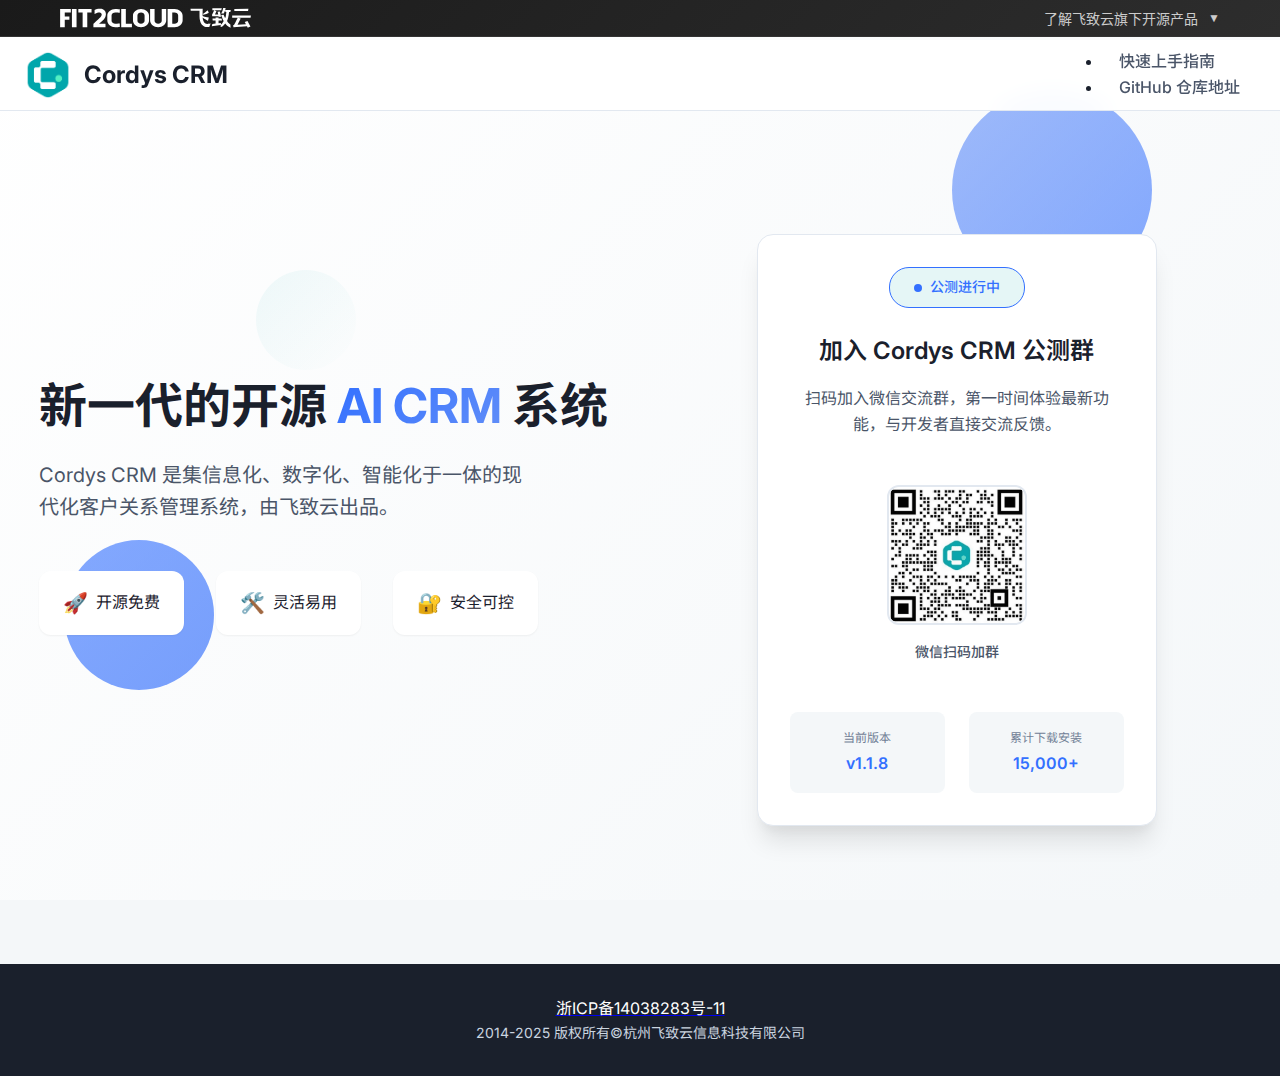
<file: website/index.html>
<!DOCTYPE html>
<html lang="zh-CN">
<head>
    <meta charset="UTF-8">
    <meta name="viewport" content="width=device-width, initial-scale=1.0">
    <title>Cordys CRM - 开源 AI CRM 系统，Salesforce CRM 的开源替代</title>
    <meta name="description" content="Cordys CRM 是集信息化、数字化、智能化于一体的开源 CRM 系统">
    <meta name="keywords" content="Cordys,开源CRM,AI CRM, 销售易开源替代,纷享销客开源替代,免费CRM系统,Salesforce开源替代,飞致云CRM">
    
    <!-- Open Graph / Facebook -->
    <meta property="og:type" content="website">
    <meta property="og:url" content="">
    <meta property="og:title" content="Cordys CRM - 开源 AI CRM 系统，Salesforce CRM 的开源替代">
    <meta property="og:description" content="Cordys CRM 是集信息化、数字化、智能化于一体的开源 CRM 系统">
    
    <!-- Twitter -->
    <meta property="twitter:card" content="summary_large_image">
    <meta property="twitter:title" content="Cordys CRM - 开源 AI CRM 系统">
    <meta property="twitter:description" content="Cordys CRM 是集信息化、数字化、智能化于一体的开源 CRM 系统">

    <!-- Favicon -->
    <link rel="icon" href="./images/favicon.png" />
    
    <!-- Google Fonts -->
    <link rel="preconnect" href="https://fonts.googleapis.com">
    <link rel="preconnect" href="https://fonts.gstatic.com" crossorigin>
    <link href="https://fonts.googleapis.com/css2?family=Inter:wght@400;500;600;700&family=Noto+Sans+SC:wght@400;500;600;700&display=swap" rel="stylesheet">
    
    <!-- Styles -->
    <link rel="stylesheet" href="css/styles.css">
</head>
<body>
    <!-- Top Bar -->
    <div class="top-bar" id="top-bar">
        <div class="top-bar-container">
            <div class="top-bar-left">
                <a href="https://www.fit2cloud.com/" class="top-bar-brand">
                    <img src="images/logo-light-FIT2CLOUD.svg" alt="FIT2CLOUD 飞致云" style="height: 20px; width: auto;" />
                </a>
            </div>
            <div class="top-bar-right">
                <div class="top-bar-dropdown" id="topBarDropdown">
                    <button class="top-bar-dropdown-btn" id="dropdownBtn">
                        了解飞致云旗下开源产品 <span class="dropdown-arrow">▼</span>
                    </button>
                    <div class="top-bar-dropdown-content"  id="dropdownContent">
                        <a href="https://maxkb.cn" class="top-bar-dropdown-item">
                            <strong>MaxKB</strong> - 强大易用的企业级智能体平台
                        </a>
                        <a href="https://jumpserver.org/" class="top-bar-dropdown-item">
                            <strong>JumpServer</strong> - 广受欢迎的开源堡垒机
                        </a>
                        <a href="https://dataease.cn" class="top-bar-dropdown-item">
                            <strong>DataEase</strong> - 人人可用的开源 BI 工具
                        </a>
                        <a href="https://1panel.cn/" class="top-bar-dropdown-item">
                            <strong>1Panel</strong> - 现代化、开源的 Linux 面板
                        </a>
                        <a href="https://www.metersphere.io/" class="top-bar-dropdown-item">
                            <strong>MeterSphere</strong> - 新一代的开源持续测试工具
                        </a>
                        <a href="https://halo.run/" class="top-bar-dropdown-item">
                            <strong>Halo</strong> - 强大易用的开源建站工具
                        </a>
                    </div>
                </div>
            </div>
        </div>
    </div>

    <!-- Header -->
    <header class="header" id="header">
        <div class="container">
            <nav class="nav">
                <div class="nav__brand">
                    <a href="https://cordys.cn/" class="nav__logo">
                        <img src="images/favicon.png" alt="Cordys CRM Logo" style="height: 48px; margin-right: 0.5em;" />
                        <span class="logo__text">Cordys CRM</span>
                    </a>
                </div>


                
                <div class="nav__menu" id="nav-menu">
                    <ul class="nav__list">
                        <li class="nav__item">
                            <a href="https://jlx18gc3up.feishu.cn/docx/VMJzdCipnoj5fYxcbakcWQSAnCh" target="_blank" class="nav__link">快速上手指南</a>
                        </li>
                        <li class="nav__item">
                            <a href="https://github.com/1Panel-dev/CordysCRM" target="_blank" class="nav__link">GitHub 仓库地址</a>
                        </li>
                    </ul>
                </div>

                <div class="nav__toggle" id="nav-toggle">
                    <span></span>
                    <span></span>
                    <span></span>
                </div>
            </nav>
        </div>
    </header>

    <!-- Main Content -->
    <main class="main">


        <!-- Hero Section -->
        <section class="hero" id="hero">
            <div class="hero__background">
                <div class="hero__shape hero__shape--1"></div>
                <div class="hero__shape hero__shape--2"></div>
                <div class="hero__shape hero__shape--3"></div>
            </div>
            
            <div class="container">
                <div class="hero__container">
                    <div class="hero__content">
                        <div class="hero__left">
                            <h1 class="hero__title">
                                新一代的开源 <span class="hero__title--highlight">AI CRM</span> 系统
                            </h1>
                            <p class="hero__subtitle">
                                Cordys CRM 是集信息化、数字化、智能化于一体的现代化客户关系管理系统，由飞致云出品。
                            </p>
                            <div class="hero__features">
                                <div class="feature__item">
                                    <div class="feature__icon">🚀</div>
                                    <span>开源免费</span>
                                </div>
                                <div class="feature__item">
                                    <div class="feature__icon">🛠️</div>
                                    <span>灵活易用</span>
                                </div>
                                <div class="feature__item">
                                    <div class="feature__icon">🔐</div>
                                    <span>安全可控</span>
                                </div>
                            </div>
                        </div>
                        
                        <div class="hero__right">
                            <div class="beta__card">
                                <div class="beta__header">
                                    <div class="beta__status">
                                        <span class="beta__dot"></span>
                                        <span class="beta__text">公测进行中</span>
                                    </div>
                                </div>
                                
                                <h3 class="beta__title">加入 Cordys CRM 公测群</h3>
                                <p class="beta__description">
                                    扫码加入微信交流群，第一时间体验最新功能，与开发者直接交流反馈。
                                </p>
                                
                                <div class="qr__container">
                                    <div class="qr__code">
                                            <img src="images/qrcode.png" alt="二维码" />
                                    </div>
                                    <p class="qr__label">微信扫码加群</p>
                                </div>
                                
                                <div class="beta__info">
                                    <div class="info__item">
                                        <span class="info__label">当前版本</span>
                                        <span class="info__value">v1.1.8</span>
                                    </div>
                                    <div class="info__item">
                                        <span class="info__label">累计下载安装</span>
                                        <span class="info__value">15,000+</span>
                                    </div>
                                </div>
                            </div>
                        </div>
                    </div>
                </div>
            </div>
        </section>
    </main>

    <!-- Footer -->
    <footer class="footer">
        <div class="container">
            <div class="footer__content">
                <p><a href="https://beian.miit.gov.cn/" target="_blank"><span style="color: white;">浙ICP备14038283号-11</span></a></p>
                <p class="footer__text">2014-2025 版权所有©杭州飞致云信息科技有限公司</p>
            </div>
        </div>
    </footer>

    <!-- Scripts -->
    <script src="js/main.js"></script>
</body>
</html>
</file>
<file: website/css/styles.css>
/* ==========================================================================
   Cordys CRM Website Styles
   ========================================================================== */

/* CSS Custom Properties (Variables) */
:root {
  /* Colors */
  --primary-color: #3370ff;
  --primary-dark: #1e60fb;
  --primary-light: #618ef8;
  --primary-alpha: rgba(2, 166, 171, 0.1);
  
  --text-primary: #1A202C;
  --text-secondary: #4A5568;
  --text-light: #718096;
  
  --bg-primary: #FFFFFF;
  --bg-secondary: #F4F7F9;
  --border-color: #E2E8F0;
  
  /* Typography */
  --font-primary: 'Inter', 'Noto Sans SC', -apple-system, BlinkMacSystemFont, 'Segoe UI', Roboto, 'Helvetica Neue', Arial, sans-serif;
  
  /* Spacing */
  --spacing-xs: 8px;
  --spacing-sm: 16px;
  --spacing-md: 24px;
  --spacing-lg: 32px;
  --spacing-xl: 48px;
  --spacing-2xl: 64px;
  
  /* Border Radius */
  --radius-sm: 6px;
  --radius-md: 8px;
  --radius-lg: 12px;
  --radius-xl: 16px;
  
  /* Shadows */
  --shadow-sm: 0 1px 2px 0 rgba(0, 0, 0, 0.05);
  --shadow-md: 0 4px 6px -1px rgba(0, 0, 0, 0.1), 0 2px 4px -1px rgba(0, 0, 0, 0.06);
  --shadow-lg: 0 10px 15px -3px rgba(0, 0, 0, 0.1), 0 4px 6px -2px rgba(0, 0, 0, 0.05);
  --shadow-xl: 0 20px 25px -5px rgba(0, 0, 0, 0.1), 0 10px 10px -5px rgba(0, 0, 0, 0.04);
}

/* Reset & Base Styles */
* {
  margin: 0;
  padding: 0;
  box-sizing: border-box;
}

html {
  scroll-behavior: smooth;
}

body {
  font-family: var(--font-primary);
  font-size: 16px;
  line-height: 1.6;
  color: var(--text-primary);
  background-color: var(--bg-secondary);
}

/* Container */
.container {
  max-width: 1280px;
  margin: 0 auto;
  padding: 0 var(--spacing-md);
}

/* ==========================================================================
   Header Styles
   ========================================================================== */

.header {
  position: fixed;
  top: 40px;
  width: 100%;
  background: rgba(255, 255, 255, 0.95);
  backdrop-filter: blur(10px);
  border-bottom: 1px solid var(--border-color);
  z-index: 1000;
  transition: all 0.3s ease;
}

.header.top-bar-hidden {
  top: 0;
}

.header.scrolled {
  box-shadow: var(--shadow-md);
}

.nav {
  display: flex;
  justify-content: space-between;
  align-items: center;
  height: 70px;
}

.nav__brand {
  display: flex;
  align-items: center;
}

.nav__logo {
  display: flex;
  align-items: center;
  text-decoration: none;
  font-size: 24px;
  font-weight: 700;
  color: var(--text-primary);
  transition: all 0.3s ease;
}

.nav__logo:hover {
  transform: translateY(-1px);
}

.logo__icon {
  width: 40px;
  height: 40px;
  background: linear-gradient(135deg, var(--primary-color), var(--primary-light));
  color: white;
  display: flex;
  align-items: center;
  justify-content: center;
  border-radius: var(--radius-md);
  font-weight: 700;
  margin-right: var(--spacing-sm);
  box-shadow: var(--shadow-sm);
}

.logo__text {
  font-size: 24px;
  font-weight: 700;
  color: var(--text-primary);
}


.nav__link {
  text-decoration: none;
  color: var(--text-secondary);
  font-weight: 500;
  padding: var(--spacing-xs) var(--spacing-sm);
  border-radius: var(--radius-sm);
  transition: all 0.3s ease;
  position: relative;
}

.nav__link:hover {
  color: var(--primary-color);
  background: var(--primary-alpha);
}

.nav__toggle {
  display: none;
  flex-direction: column;
  cursor: pointer;
  gap: 4px;
}

.nav__toggle span {
  width: 24px;
  height: 2px;
  background: var(--text-primary);
  transition: all 0.3s ease;
}

/* ==========================================================================
   Hero Section
   ========================================================================== */

.hero {
  position: relative;
  min-height: 100vh;
  display: flex;
  align-items: center;
  padding-top: 160px;
  overflow: hidden;
}

.hero__background {
  position: absolute;
  top: 0;
  left: 0;
  right: 0;
  bottom: 0;
  background: linear-gradient(135deg, var(--bg-primary) 0%, var(--bg-secondary) 100%);
}

.hero__shape {
  position: absolute;
  border-radius: 50%;
  opacity: 0.6;
  animation: float 6s ease-in-out infinite;
}

.hero__shape--1 {
  width: 200px;
  height: 200px;
  background: linear-gradient(135deg, var(--primary-light), var(--primary-color));
  top: 10%;
  right: 10%;
  animation-delay: 0s;
}

.hero__shape--2 {
  width: 150px;
  height: 150px;
  background: linear-gradient(135deg, var(--primary-color), var(--primary-dark));
  top: 60%;
  left: 5%;
  animation-delay: 2s;
}

.hero__shape--3 {
  width: 100px;
  height: 100px;
  background: linear-gradient(135deg, var(--primary-alpha), transparent);
  top: 30%;
  left: 20%;
  animation-delay: 4s;
}

@keyframes float {
  0%, 100% { transform: translateY(0px) rotate(0deg); }
  50% { transform: translateY(-20px) rotate(180deg); }
}

.hero__container {
  position: relative;
  z-index: 2;
  width: 100%;
}

.hero__content {
  display: grid;
  grid-template-columns: 1fr 1fr;
  gap: var(--spacing-2xl);
  align-items: center;
  min-height: 80vh;
}

.hero__left {
  animation: slideInLeft 0.8s ease-out;
}

.hero__title {
  font-size: 48px;
  font-weight: 700;
  line-height: 1.2;
  margin-bottom: var(--spacing-md);
  color: var(--text-primary);
}

.hero__title--highlight {
  background: linear-gradient(135deg, var(--primary-color), var(--primary-light));
  -webkit-background-clip: text;
  background-clip: text;
  -webkit-text-fill-color: transparent;
}

.hero__subtitle {
  font-size: 20px;
  color: var(--text-secondary);
  margin-bottom: var(--spacing-xl);
  max-width: 500px;
}

.hero__features {
  display: flex;
  gap: var(--spacing-lg);
  margin-bottom: var(--spacing-xl);
}

.feature__item {
  display: flex;
  align-items: center;
  gap: var(--spacing-xs);
  padding: var(--spacing-sm) var(--spacing-md);
  background: var(--bg-primary);
  border-radius: var(--radius-lg);
  box-shadow: var(--shadow-sm);
  transition: all 0.3s ease;
}

.feature__item:hover {
  transform: translateY(-2px);
  box-shadow: var(--shadow-md);
}

.feature__icon {
  font-size: 20px;
}

.hero__right {
  display: flex;
  justify-content: center;
  animation: slideInRight 0.8s ease-out;
}

/* ==========================================================================
   Beta Card Styles
   ========================================================================== */

.beta__card {
  background: var(--bg-primary);
  border-radius: var(--radius-xl);
  padding: var(--spacing-lg);
  box-shadow: var(--shadow-xl);
  max-width: 400px;
  width: 100%;
  border: 1px solid var(--border-color);
  transition: all 0.3s ease;
}

.beta__card:hover {
  transform: translateY(-5px);
  box-shadow: 0 25px 50px -12px rgba(0, 0, 0, 0.25);
}

.beta__header {
  display: flex;
  justify-content: center;
  margin-bottom: var(--spacing-md);
}

.beta__status {
  display: flex;
  align-items: center;
  gap: var(--spacing-xs);
  padding: var(--spacing-xs) var(--spacing-md);
  background: var(--primary-alpha);
  border-radius: 20px;
  border: 1px solid var(--primary-color);
}

.beta__dot {
  width: 8px;
  height: 8px;
  background: var(--primary-color);
  border-radius: 50%;
  animation: pulse 2s infinite;
}

@keyframes pulse {
  0%, 100% { opacity: 1; }
  50% { opacity: 0.5; }
}

.beta__text {
  font-size: 14px;
  font-weight: 500;
  color: var(--primary-color);
}

.beta__title {
  font-size: 24px;
  font-weight: 600;
  text-align: center;
  margin-bottom: var(--spacing-sm);
  color: var(--text-primary);
}

.beta__description {
  color: var(--text-secondary);
  text-align: center;
  margin-bottom: var(--spacing-xl);
  line-height: 1.6;
}

/* ==========================================================================
   QR Code Styles
   ========================================================================== */

.qr__container {
  display: flex;
  flex-direction: column;
  align-items: center;
  margin-bottom: var(--spacing-xl);
}

.qr__code {
  width: 140px;
  height: 140px;
  background: var(--bg-primary);
  border: 2px solid var(--border-color);
  border-radius: var(--radius-lg);
  display: flex;
  align-items: center;
  justify-content: center;
  position: relative;
  margin-bottom: var(--spacing-sm);
  transition: all 0.3s ease;
  overflow: hidden;
}

.qr__code img {
  width: 100%;
  height: 100%;
  object-fit: cover;
  border-radius: calc(var(--radius-lg) - 2px);
}

.qr__code:hover {
  border-color: var(--primary-color);
  box-shadow: var(--shadow-md);
}

.qr__pattern {
  width: 120px;
  height: 120px;
  position: relative;
  display: flex;
  align-items: center;
  justify-content: center;
}

.qr__corner {
  position: absolute;
  width: 18px;
  height: 18px;
  border: 2px solid var(--text-primary);
}

.qr__corner--tl {
  top: 0;
  left: 0;
  border-right: none;
  border-bottom: none;
}

.qr__corner--tr {
  top: 0;
  right: 0;
  border-left: none;
  border-bottom: none;
}

.qr__corner--bl {
  bottom: 0;
  left: 0;
  border-right: none;
  border-top: none;
}

.qr__corner--br {
  bottom: 0;
  right: 0;
  border-left: none;
  border-top: none;
}

.qr__center {
  width: 32px;
  height: 32px;
  background: var(--primary-color);
  border-radius: var(--radius-md);
  display: flex;
  align-items: center;
  justify-content: center;
  z-index: 2;
}

.qr__logo {
  color: white;
  font-weight: 700;
  font-size: 14px;
}

.qr__dots {
  position: absolute;
  width: 100%;
  height: 100%;
  display: grid;
  grid-template-columns: repeat(3, 1fr);
  grid-template-rows: repeat(3, 1fr);
  gap: 8px;
  padding: 30px;
}

.qr__dot {
  background: var(--text-secondary);
  border-radius: 2px;
  opacity: 0.3;
}

.qr__dot:nth-child(5) {
  display: none; /* Center dot hidden by logo */
}

.qr__label {
  font-size: 14px;
  color: var(--text-secondary);
  font-weight: 500;
}

/* ==========================================================================
   Beta Info Styles
   ========================================================================== */

.beta__info {
  display: grid;
  grid-template-columns: 1fr 1fr;
  gap: var(--spacing-md);
}

.info__item {
  text-align: center;
  padding: var(--spacing-sm);
  background: var(--bg-secondary);
  border-radius: var(--radius-md);
}

.info__label {
  display: block;
  font-size: 12px;
  color: var(--text-light);
  margin-bottom: 4px;
}

.info__value {
  display: block;
  font-size: 16px;
  font-weight: 600;
  color: var(--primary-color);
}

/* ==========================================================================
   Footer Styles
   ========================================================================== */

.footer {
  background: var(--text-primary);
  color: white;
  padding: var(--spacing-lg) 0;
  margin-top: var(--spacing-2xl);
}

.footer__content {
  text-align: center;
}

.footer__text {
  color: #CBD5E0;
  font-size: 14px;
}


.top-bar {
  background: linear-gradient(135deg, #1a1a1a 0%, #2d2d2d 100%);
  color: #ffffff;
  padding: 8px 0;
  font-size: 14px;
  border-bottom: 1px solid #333;
  position: fixed;
  top: 0;
  left: 0;
  right: 0;
  width: 100%;
  z-index: 1001;
  transition: transform 0.3s ease, opacity 0.3s ease;
}

.top-bar.hidden {
  transform: translateY(-100%);
  opacity: 0;
}

.top-bar-container {
  max-width: 1200px;
  margin: 0 auto;
  padding: 0 20px;
  display: flex;
  justify-content: space-between;
  align-items: center;
}

.top-bar-left {
  display: flex;
  align-items: center;
  gap: 20px;
}

.top-bar-brand {
  color: #4a90ff;
  font-weight: bold;
  text-decoration: none;
  font-size: 16px;
  display: flex;
  align-items: center;
  gap: 8px;
}

.top-bar-brand:hover {
  color: #6ba3ff;
}


.top-bar-nav {
  display: flex;
  align-items: center;
  gap: 25px;
}

.top-bar-nav a {
  color: #cccccc;
  text-decoration: none;
  transition: color 0.3s ease;
  font-weight: 400;
}

.top-bar-nav a:hover {
  color: #ffffff;
}

.top-bar-right {
  display: flex;
  align-items: center;
  gap: 15px;
}

.top-bar-dropdown {
  position: relative;
}

.top-bar-dropdown-btn {
  background: none;
  border: none;
  color: #cccccc;
  cursor: pointer;
  display: flex;
  align-items: center;
  gap: 5px;
  font-size: 14px;
  transition: color 0.3s ease;
}

.top-bar-dropdown-btn:hover {
  color: #ffffff;
}

.dropdown-arrow {
  margin-left: 5px;
  display: inline-block;
  transition: transform 0.3s ease;
  font-size: 12px;
}

.top-bar-dropdown-btn[aria-expanded="true"] .dropdown-arrow {
  transform: rotate(180deg);
}

.top-bar-dropdown-content {
  position: absolute;
  top: 100%;
  right: 0;
  background: #ffffff;
  border: 1px solid #e0e0e0;
  border-radius: 6px;
  min-width: 320px;
  box-shadow: 0 4px 12px rgba(0,0,0,0.15);
  z-index: 1001;
  display: none;
  margin-top: 8px;
}


.top-bar-dropdown-content.show {
  display: block; /* 显示状态 */
}

.top-bar-dropdown-item {
  padding: 10px 15px;
  color: #333333;
  text-decoration: none;
  display: block;
  transition: all 0.3s ease;
  border-bottom: 1px solid #e5e7eb; 
}

.top-bar-dropdown-item:last-child {
  border-bottom: none;
}


.top-bar-dropdown-item strong {
  color: #4a90ff;
}


/* ==========================================================================
   Animations
   ========================================================================== */

@keyframes slideInLeft {
  from {
    opacity: 0;
    transform: translateX(-30px);
  }
  to {
    opacity: 1;
    transform: translateX(0);
  }
}

@keyframes slideInRight {
  from {
    opacity: 0;
    transform: translateX(30px);
  }
  to {
    opacity: 1;
    transform: translateX(0);
  }
}

/* ==========================================================================
   Responsive Design
   ========================================================================== */

@media (max-width: 1024px) {
  .hero__content {
    gap: var(--spacing-xl);
  }
  
  .hero__title {
    font-size: 42px;
  }
}

@media (max-width: 768px) {
  /* Navigation */

.nav__button {
  width: 80%;
  justify-content: center;
}

.nav {
  position: relative;
}

.nav__center,
.nav__right {
  display: none !important;
}

.nav.mobile-open .nav__center,
.nav.mobile-open .nav__right {
  display: flex;
  background-color: white;
}

.nav.mobile-open {
  flex-direction: column;
  align-items: stretch;
}

.nav.mobile-open .nav__center {
  display: flex;
  position: static;
  transform: none;
  order: 1;
  justify-content: center;
}
  .nav__link {
    padding: var(--spacing-md);
    border-bottom: 1px solid var(--border-color);
  }
  
  .nav__toggle {
    display: none !important;
  }
  
  /* Hero Section */
  .hero__content {
    grid-template-columns: 1fr;
    gap: var(--spacing-xl);
    text-align: center;
  }
  
  .hero__title {
    font-size: 36px;
  }
  
  .hero__subtitle {
    font-size: 18px;
  }
  
  .hero__features {
    flex-direction: column;
    align-items: center;
  }
  
  .feature__item {
    width: fit-content;
  }
  
  .beta__card {
    max-width: 100%;
  }
}

@media (max-width: 480px) {
  .container {
    padding: 0 var(--spacing-sm);
  }
  
  .hero__title {
    font-size: 28px;
  }
  
  .hero__subtitle {
    font-size: 16px;
  }
  
  .beta__card {
    padding: var(--spacing-md);
  }
  
  .qr__code {
    width: 120px;
    height: 120px;
  }
  
  .qr__code img {
    width: 100%;
    height: 100%;
    object-fit: cover;
    border-radius: calc(var(--radius-lg) - 2px);
  }
  
  .qr__pattern {
    width: 100px;
    height: 100px;
  }
}

/* ==========================================================================
   Accessibility & Focus States
   ========================================================================== */

.nav__link:focus-visible,
.nav__logo:focus-visible {
  outline: 2px solid var(--primary-color);
  outline-offset: 2px;
}

@media (prefers-reduced-motion: reduce) {
  * {
    animation-duration: 0.01ms !important;
    animation-iteration-count: 1 !important;
    transition-duration: 0.01ms !important;
  }
  
  .hero__shape {
    animation: none;
  }
}

/* ==========================================================================
   Print Styles
   ========================================================================== */

@media print {
  .header,
  .footer {
    display: none;
  }
  
  .hero {
    padding-top: 0;
    min-height: auto;
  }
  
  .hero__background {
    display: none;
  }
}

.nav__button {
    padding: 10px 20px;
    border-radius: 6px;
    text-decoration: none;
    font-weight: 500;
    transition: all 0.3s;
    display: inline-flex;
    align-items: center;
    gap: 8px;
}

.nav__button--outline {
    border: 2px solid var(--primary-color);
    color: var(--primary-color);
    background: transparent;
}

.nav__button--outline:hover {
    background: var(--primary-color);
    color: #fff;
}

.nav__button--primary {
    background: var(--primary-color);
    color: #fff;
    border: 2px solid var(--primary-color);
}

.nav__button--primary:hover {
    background: var(--primary-dark);
    border-color: var(--primary-dark);
}

.nav__center {
    position: absolute;
    left: 50%;
    transform: translateX(-50%);
}

.nav__right {
    display: flex;
    align-items: center;
    gap: 15px;
}
</file>
